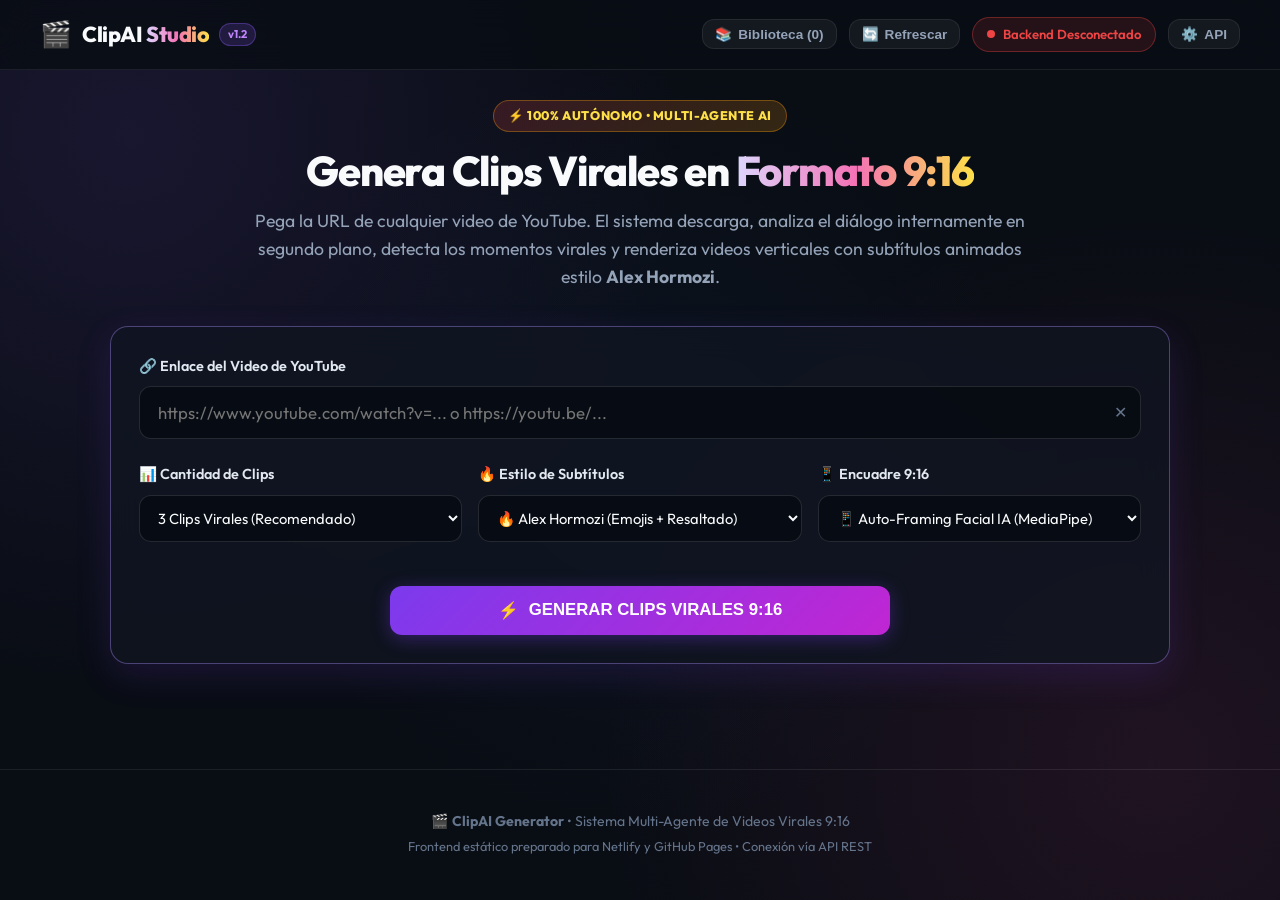
<file: index.html>
<!DOCTYPE html>
<html lang="es">
<head>
    <meta charset="UTF-8">
    <meta name="viewport" content="width=device-width, initial-scale=1.0">
    <title>ClipAI Generator — Generador Autónomo de Clips Virales 9:16</title>
    <meta name="description" content="Transforma videos largos de YouTube en clips virales verticales 9:16 con subtítulos dinámicos estilo Alex Hormozi para TikTok, Shorts y Reels.">
    
    <!-- Open Graph / Meta Social -->
    <meta property="og:title" content="ClipAI Generator — De YouTube a Clips Virales en 1 Clic">
    <meta property="og:description" content="Motor autónomo multi-agente para generar shorts 9:16 con subtítulos animados e inteligencia artificial.">
    <meta property="og:type" content="website">

    <!-- Google Fonts: Outfit & JetBrains Mono -->
    <link rel="preconnect" href="https://fonts.googleapis.com">
    <link rel="preconnect" href="https://fonts.gstatic.com" crossorigin>
    <link href="https://fonts.googleapis.com/css2?family=JetBrains+Mono:wght@400;600&family=Outfit:wght@300;400;500;600;700;800&display=swap" rel="stylesheet">

    <!-- Stylesheet -->
    <link rel="stylesheet" href="styles.css">
</head>
<body>

    <!-- Header / Navbar -->
    <header class="navbar">
        <div class="nav-container">
            <div class="brand">
                <span class="brand-icon">🎬</span>
                <span class="brand-name">ClipAI <span class="gradient-text">Studio</span></span>
                <span class="badge-tag">v1.2</span>
            </div>
            <div class="nav-actions">
                <button id="btnNavLibrary" class="btn-icon" title="Ver Biblioteca de Clips">
                    📚 <span class="btn-text">Biblioteca (<span id="libraryCountBadge">0</span>)</span>
                </button>
                <button id="refresh-library-btn" class="btn-icon" title="Refrescar Biblioteca">
                    🔄 <span class="btn-text">Refrescar</span>
                </button>
                <div id="backendStatusPill" class="status-pill status-checking">
                    <span class="status-dot"></span>
                    <span id="backendStatusText">Verificando Backend...</span>
                </div>
                <button id="btnOpenConfig" class="btn-icon" title="Configurar URL del Backend">
                    ⚙️ <span class="btn-text">API</span>
                </button>
            </div>
        </div>
    </header>

    <!-- Main Container -->
    <main class="main-content">

        <!-- Hero Section -->
        <section class="hero-section">
            <div class="hero-badge">⚡ 100% AUTÓNOMO • MULTI-AGENTE AI</div>
            <h1 class="hero-title">Genera Clips Virales en <span class="gradient-text">Formato 9:16</span></h1>
            <p class="hero-desc">
                Pega la URL de cualquier video de YouTube. El sistema descarga, analiza el diálogo internamente en segundo plano, detecta los momentos virales y renderiza videos verticales con subtítulos animados estilo <strong>Alex Hormozi</strong>.
            </p>
        </section>

        <!-- Generation Studio Form Card -->
        <section class="card glass-card form-card">
            <form id="clipForm" autocomplete="off">
                <div class="form-group input-hero-group">
                    <label for="ytUrl">🔗 Enlace del Video de YouTube</label>
                    <div class="input-wrapper">
                        <input 
                            type="url" 
                            id="ytUrl" 
                            placeholder="https://www.youtube.com/watch?v=... o https://youtu.be/..." 
                            required
                        >
                        <button type="button" id="btnClearUrl" class="btn-clear" title="Limpiar campo">✕</button>
                    </div>
                </div>

                <div class="form-grid">
                    <div class="form-group">
                        <label for="maxClips">📊 Cantidad de Clips</label>
                        <select id="maxClips">
                            <option value="1">1 Clip (Ultrarrápido)</option>
                            <option value="2">2 Clips</option>
                            <option value="3" selected>3 Clips Virales (Recomendado)</option>
                            <option value="4">4 Clips</option>
                            <option value="5">5 Clips</option>
                        </select>
                    </div>

                    <div class="form-group">
                        <label for="subtitleStyle">🔥 Estilo de Subtítulos</label>
                        <select id="subtitleStyle">
                            <option value="alex_hormozi" selected>🔥 Alex Hormozi (Emojis + Resaltado)</option>
                            <option value="alex_hormozi_green">🚀 Hormozi Verde Neón</option>
                            <option value="tiktok_yellow">🟡 TikTok Amarillo Clásico</option>
                            <option value="neon_cyan">💎 Cian Neón Alto Contraste</option>
                            <option value="clean_white">⚪ Blanco Minimalista</option>
                        </select>
                    </div>

                    <div class="form-group">
                        <label for="layoutMode">📱 Encuadre 9:16</label>
                        <select id="layoutMode">
                            <option value="autoframing" selected>📱 Auto-Framing Facial IA (MediaPipe)</option>
                            <option value="blur_bg">🌌 Fondo Desenfocado Dinámico</option>
                            <option value="crop">✂️ Recorte Centrado 9:16</option>
                        </select>
                    </div>
                </div>

                <div class="form-submit">
                    <button type="submit" id="btnSubmit" class="btn-primary btn-glow">
                        <span class="btn-icon-label">⚡</span>
                        <span id="btnSubmitText">GENERAR CLIPS VIRALES 9:16</span>
                    </button>
                </div>
            </form>
        </section>

        <!-- Live Progress Section (Hidden by default) -->
        <section id="progressSection" class="card glass-card progress-card hidden">
            <div class="progress-header">
                <div class="progress-title-wrap">
                    <span class="spinner-pulse"></span>
                    <h3 id="progressTitle" class="progress-title">Procesando video con IA...</h3>
                </div>
                <span id="progressPercent" class="progress-percent">0%</span>
            </div>

            <!-- Progress Bar -->
            <div class="progress-track">
                <div id="progressBar" class="progress-fill"></div>
            </div>

            <!-- 4-Step Visual Tracker -->
            <div class="steps-tracker">
                <div id="step1" class="step-item">
                    <div class="step-circle">1</div>
                    <span class="step-label">📥 Descarga HD</span>
                </div>
                <div class="step-line"></div>
                <div id="step2" class="step-item">
                    <div class="step-circle">2</div>
                    <span class="step-label">🎙️ Whisper IA</span>
                </div>
                <div class="step-line"></div>
                <div id="step3" class="step-item">
                    <div class="step-circle">3</div>
                    <span class="step-label">🔥 Momentos Virales</span>
                </div>
                <div class="step-line"></div>
                <div id="step4" class="step-item">
                    <div class="step-circle">4</div>
                    <span class="step-label">🎬 Render 9:16</span>
                </div>
            </div>

            <p id="progressMessage" class="progress-message">Iniciando pipeline de corte y renderizado...</p>
        </section>

        <!-- Error Card (Hidden by default) -->
        <section id="errorSection" class="card error-card hidden">
            <div class="error-icon">⚠️</div>
            <div class="error-body">
                <h4 class="error-title">Ocurrió un inconveniente</h4>
                <p id="errorMessageText" class="error-text">No se pudo conectar con el servidor.</p>
            </div>
            <button id="btnRetry" class="btn-secondary">Reintentar</button>
        </section>

        <!-- Results Gallery Section (Hidden by default until generation or library load) -->
        <section id="resultsSection" class="results-section hidden">
            <div class="results-banner">
                <div id="resultsBannerIcon" class="results-banner-icon">📚</div>
                <div class="results-banner-content">
                    <h2 id="resultsTitle" class="results-title">📚 Biblioteca de Clips Virales 9:16</h2>
                    <p id="resultsSubtitle" class="results-subtitle">
                        Videos recortados a 9:16 vertical con subtítulos quemados y ganchos optimizados.
                    </p>
                </div>
                <div class="results-banner-actions">
                    <button id="btnBannerRefresh" class="btn-secondary" title="Actualizar lista de clips">🔄 Actualizar</button>
                    <button id="btnNewVideo" class="btn-secondary">✨ Nuevo Video</button>
                </div>
            </div>

            <!-- Library Search & Toolbar -->
            <div class="library-toolbar">
                <div class="library-search-wrapper">
                    <input 
                        type="text" 
                        id="librarySearchInput" 
                        class="library-search-input" 
                        placeholder="🔍 Filtrar clips por título, gancho o nicho..."
                    >
                </div>
                <span id="libraryFilteredCount" class="library-filtered-count">Cargando clips...</span>
            </div>

            <!-- Grid of Rendered Clips (compatible with both clipsGallery and clips-grid) -->
            <div id="clipsGallery" class="clips-gallery clips-grid">
                <!-- Dynamically generated clip cards will be inserted here -->
            </div>
            <div id="clips-grid" class="hidden"></div>
        </section>

    </main>

    <!-- Footer -->
    <footer class="footer">
        <p>🎬 <strong>ClipAI Generator</strong> • Sistema Multi-Agente de Videos Virales 9:16</p>
        <p class="footer-sub">Frontend estático preparado para Netlify y GitHub Pages • Conexión vía API REST</p>
    </footer>

    <!-- Settings Modal -->
    <div id="configModal" class="modal-backdrop hidden">
        <div class="modal-card">
            <div class="modal-header">
                <h3>⚙️ Configuración del Backend</h3>
                <button id="btnCloseModal" class="btn-close">✕</button>
            </div>
            <div class="modal-body">
                <p class="modal-desc">
                    Especifica la URL pública o local del backend FastAPI donde está ejecutándose el servicio de renderizado (FastAPI / Uvicorn).
                </p>
                <div class="form-group">
                    <label for="apiUrlInput">URL del Backend (API Base URL):</label>
                    <input type="url" id="apiUrlInput" placeholder="http://localhost:8000" value="http://localhost:8000">
                    <small class="help-text">Ejemplo local: <code>http://localhost:8000</code> | Remoto: <code>https://tu-backend.onrender.com</code></small>
                </div>
            </div>
            <div class="modal-footer">
                <button id="btnSaveConfig" class="btn-primary">Guardar y Probar</button>
            </div>
        </div>
    </div>

    <!-- Toast Notification -->
    <div id="toast" class="toast hidden">
        <span id="toastIcon">📋</span>
        <span id="toastMsg">Copiado al portapapeles</span>
    </div>

    <!-- Application Script -->
    <script src="app.js"></script>
</body>
</html>
</file>
<file: styles.css>
/* ==========================================================================
   ClipAI Generator — Stylesheet (Pure CSS3 Dark Mode)
   Modern, responsive, glassmorphism UI for Netlify / Web
   ========================================================================== */

:root {
    --bg-dark: #090D14;
    --bg-card: rgba(17, 22, 34, 0.75);
    --bg-card-hover: rgba(23, 29, 45, 0.9);
    --border-color: rgba(255, 255, 255, 0.08);
    --border-highlight: rgba(167, 139, 250, 0.4);
    
    --primary-gradient: linear-gradient(135deg, #7C3AED 0%, #C026D3 100%);
    --accent-glow: rgba(124, 58, 237, 0.35);
    
    --text-primary: #F8FAFC;
    --text-secondary: #94A3B8;
    --text-muted: #64748B;
    --accent-purple: #C084FC;
    --accent-pink: #F472B6;
    --accent-gold: #FDE047;
    --accent-green: #34D399;
    --accent-red: #EF4444;

    --font-sans: 'Outfit', -apple-system, BlinkMacSystemFont, 'Segoe UI', Roboto, sans-serif;
    --font-mono: 'JetBrains Mono', monospace;

    --radius-sm: 8px;
    --radius-md: 12px;
    --radius-lg: 18px;
    --radius-full: 9999px;

    --transition-fast: 0.2s ease;
    --transition-smooth: 0.3s cubic-bezier(0.16, 1, 0.3, 1);
}

/* Reset & Base Setup */
*, *::before, *::after {
    box-sizing: border-box;
    margin: 0;
    padding: 0;
}

body {
    background-color: var(--bg-dark);
    background-image: 
        radial-gradient(circle at 10% 15%, rgba(139, 92, 246, 0.12) 0%, transparent 40%),
        radial-gradient(circle at 90% 85%, rgba(236, 72, 153, 0.10) 0%, transparent 40%),
        radial-gradient(circle at 50% 50%, rgba(59, 130, 246, 0.05) 0%, transparent 50%);
    background-attachment: fixed;
    color: var(--text-primary);
    font-family: var(--font-sans);
    min-height: 100vh;
    line-height: 1.6;
    -webkit-font-smoothing: antialiased;
}

/* Typography Utilities */
.gradient-text {
    background: linear-gradient(90deg, #DDD6FE 0%, #F472B6 50%, #FDE047 100%);
    -webkit-background-clip: text;
    background-clip: text;
    -webkit-text-fill-color: transparent;
}

/* Navigation Bar */
.navbar {
    position: sticky;
    top: 0;
    z-index: 100;
    background: rgba(9, 13, 20, 0.85);
    -webkit-backdrop-filter: blur(16px);
    backdrop-filter: blur(16px);
    border-bottom: 1px solid var(--border-color);
    padding: 14px 24px;
}

.nav-container {
    max-width: 1200px;
    margin: 0 auto;
    display: flex;
    justify-content: space-between;
    align-items: center;
}

.brand {
    display: flex;
    align-items: center;
    gap: 10px;
}

.brand-icon {
    font-size: 1.6rem;
}

.brand-name {
    font-size: 1.35rem;
    font-weight: 800;
    letter-spacing: -0.02em;
}

.badge-tag {
    font-size: 0.7rem;
    font-weight: 700;
    background: rgba(139, 92, 246, 0.18);
    color: var(--accent-purple);
    border: 1px solid rgba(139, 92, 246, 0.35);
    padding: 2px 8px;
    border-radius: var(--radius-full);
}

.nav-actions {
    display: flex;
    align-items: center;
    gap: 12px;
}

/* Status Pill */
.status-pill {
    display: inline-flex;
    align-items: center;
    gap: 8px;
    padding: 6px 14px;
    border-radius: var(--radius-full);
    font-size: 0.82rem;
    font-weight: 600;
    border: 1px solid var(--border-color);
    background: rgba(255, 255, 255, 0.04);
}

.status-dot {
    width: 8px;
    height: 8px;
    border-radius: 50%;
}

.status-online {
    background: rgba(16, 185, 129, 0.12);
    border-color: rgba(16, 185, 129, 0.35);
    color: var(--accent-green);
}

.status-online .status-dot {
    background: var(--accent-green);
    box-shadow: 0 0 10px var(--accent-green);
}

.status-offline {
    background: rgba(239, 68, 68, 0.12);
    border-color: rgba(239, 68, 68, 0.35);
    color: var(--accent-red);
}

.status-offline .status-dot {
    background: var(--accent-red);
}

.status-checking {
    color: var(--text-muted);
}

.status-checking .status-dot {
    background: #EAB308;
    animation: pulse 1.5s infinite;
}

/* Buttons */
.btn-primary {
    background: var(--primary-gradient);
    color: #FFFFFF;
    font-weight: 700;
    font-size: 1rem;
    border: none;
    border-radius: var(--radius-md);
    padding: 14px 28px;
    cursor: pointer;
    display: inline-flex;
    align-items: center;
    justify-content: center;
    gap: 10px;
    transition: var(--transition-smooth);
    box-shadow: 0 4px 18px var(--accent-glow);
    text-decoration: none;
}

.btn-primary:hover:not(:disabled) {
    transform: translateY(-2px);
    box-shadow: 0 8px 25px rgba(192, 38, 211, 0.5);
}

.btn-primary:disabled {
    opacity: 0.6;
    cursor: not-allowed;
    transform: none;
}

.btn-secondary {
    background: rgba(255, 255, 255, 0.08);
    color: var(--text-primary);
    font-weight: 600;
    font-size: 0.9rem;
    border: 1px solid var(--border-color);
    border-radius: var(--radius-md);
    padding: 10px 18px;
    cursor: pointer;
    transition: var(--transition-fast);
}

.btn-secondary:hover {
    background: rgba(255, 255, 255, 0.14);
    border-color: rgba(255, 255, 255, 0.2);
}

.btn-icon {
    background: rgba(255, 255, 255, 0.05);
    border: 1px solid var(--border-color);
    color: var(--text-secondary);
    border-radius: var(--radius-md);
    padding: 6px 12px;
    cursor: pointer;
    font-size: 0.85rem;
    font-weight: 600;
    display: flex;
    align-items: center;
    gap: 6px;
    transition: var(--transition-fast);
}

.btn-icon:hover {
    background: rgba(255, 255, 255, 0.1);
    color: var(--text-primary);
}

/* Main Layout */
.main-content {
    max-width: 1100px;
    margin: 0 auto;
    padding: 30px 20px 80px 20px;
}

/* Hero Section */
.hero-section {
    text-align: center;
    margin-bottom: 35px;
}

.hero-badge {
    display: inline-block;
    background: linear-gradient(135deg, rgba(239, 68, 68, 0.18) 0%, rgba(245, 158, 11, 0.18) 100%);
    border: 1px solid rgba(245, 158, 11, 0.35);
    color: var(--accent-gold);
    font-size: 0.78rem;
    font-weight: 800;
    padding: 5px 14px;
    border-radius: var(--radius-full);
    letter-spacing: 0.6px;
    margin-bottom: 14px;
}

.hero-title {
    font-size: 2.6rem;
    font-weight: 800;
    line-height: 1.18;
    letter-spacing: -0.03em;
    margin-bottom: 12px;
}

.hero-desc {
    color: var(--text-secondary);
    font-size: 1.1rem;
    max-width: 780px;
    margin: 0 auto;
}

/* Glassmorphism Cards */
.card {
    background: var(--bg-card);
    border: 1px solid var(--border-color);
    border-radius: var(--radius-lg);
    padding: 28px;
    margin-bottom: 25px;
    -webkit-backdrop-filter: blur(16px);
    backdrop-filter: blur(16px);
    box-shadow: 0 10px 30px -10px rgba(0, 0, 0, 0.5);
    transition: var(--transition-fast);
}

.form-card {
    border: 1px solid var(--border-highlight);
    box-shadow: 0 12px 35px rgba(124, 58, 237, 0.15);
}

/* Form Styles */
.form-group {
    margin-bottom: 20px;
}

.form-group label {
    display: block;
    font-size: 0.9rem;
    font-weight: 600;
    color: #E2E8F0;
    margin-bottom: 8px;
}

.input-hero-group {
    margin-bottom: 24px;
}

.input-wrapper {
    position: relative;
    display: flex;
    align-items: center;
}

.input-wrapper input {
    width: 100%;
    background: rgba(8, 11, 18, 0.85);
    border: 1.5px solid rgba(255, 255, 255, 0.12);
    border-radius: var(--radius-md);
    padding: 15px 45px 15px 18px;
    color: var(--text-primary);
    font-size: 1.05rem;
    font-family: inherit;
    transition: var(--transition-fast);
}

.input-wrapper input:focus {
    outline: none;
    border-color: var(--accent-purple);
    box-shadow: 0 0 0 3px rgba(167, 139, 250, 0.2);
}

.btn-clear {
    position: absolute;
    right: 14px;
    background: transparent;
    border: none;
    color: var(--text-muted);
    font-size: 1rem;
    cursor: pointer;
}

.btn-clear:hover {
    color: var(--text-primary);
}

.form-grid {
    display: grid;
    grid-template-columns: repeat(3, 1fr);
    gap: 16px;
    margin-bottom: 24px;
}

select {
    width: 100%;
    background: rgba(8, 11, 18, 0.85);
    border: 1.5px solid rgba(255, 255, 255, 0.12);
    border-radius: var(--radius-md);
    padding: 12px 14px;
    color: var(--text-primary);
    font-size: 0.92rem;
    font-family: inherit;
    cursor: pointer;
    transition: var(--transition-fast);
}

select:focus {
    outline: none;
    border-color: var(--accent-purple);
}

.form-submit {
    text-align: center;
}

.form-submit .btn-primary {
    width: 100%;
    max-width: 500px;
    font-size: 1.05rem;
}

/* Progress Section */
.progress-card {
    border-color: rgba(139, 92, 246, 0.3);
}

.progress-header {
    display: flex;
    justify-content: space-between;
    align-items: center;
    margin-bottom: 14px;
}

.progress-title-wrap {
    display: flex;
    align-items: center;
    gap: 10px;
}

.spinner-pulse {
    width: 12px;
    height: 12px;
    border-radius: 50%;
    background: var(--accent-purple);
    animation: pulse 1.2s infinite;
}

.progress-title {
    font-size: 1.15rem;
    font-weight: 700;
}

.progress-percent {
    font-family: var(--font-mono);
    font-size: 1.25rem;
    font-weight: 700;
    color: var(--accent-gold);
}

.progress-track {
    width: 100%;
    height: 10px;
    background: rgba(255, 255, 255, 0.08);
    border-radius: var(--radius-full);
    overflow: hidden;
    margin-bottom: 24px;
}

.progress-fill {
    width: 0%;
    height: 100%;
    background: var(--primary-gradient);
    border-radius: var(--radius-full);
    transition: width 0.4s ease;
    box-shadow: 0 0 12px rgba(192, 38, 211, 0.6);
}

/* 4-Step Tracker */
.steps-tracker {
    display: flex;
    align-items: center;
    justify-content: space-between;
    margin-bottom: 20px;
}

.step-item {
    display: flex;
    flex-direction: column;
    align-items: center;
    gap: 6px;
    opacity: 0.4;
    transition: var(--transition-fast);
}

.step-circle {
    width: 32px;
    height: 32px;
    border-radius: 50%;
    background: rgba(255, 255, 255, 0.08);
    border: 1px solid rgba(255, 255, 255, 0.15);
    display: flex;
    align-items: center;
    justify-content: center;
    font-weight: 700;
    font-size: 0.85rem;
}

.step-label {
    font-size: 0.78rem;
    font-weight: 600;
    color: var(--text-secondary);
}

.step-line {
    flex: 1;
    height: 2px;
    background: rgba(255, 255, 255, 0.08);
    margin: 0 8px;
    margin-bottom: 20px;
}

.step-item.active {
    opacity: 1;
}

.step-item.active .step-circle {
    background: var(--primary-gradient);
    border-color: transparent;
    color: #FFFFFF;
    box-shadow: 0 0 14px rgba(167, 139, 250, 0.6);
}

.step-item.active .step-label {
    color: var(--accent-gold);
}

.step-item.completed .step-circle {
    background: var(--accent-green);
    color: #090D14;
    border-color: transparent;
}

.progress-message {
    font-size: 0.95rem;
    color: var(--text-secondary);
    text-align: center;
    margin-top: 8px;
}

/* Error Card */
.error-card {
    background: rgba(239, 68, 68, 0.1);
    border-color: rgba(239, 68, 68, 0.35);
    display: flex;
    align-items: center;
    gap: 16px;
}

.error-icon {
    font-size: 2rem;
}

.error-body {
    flex: 1;
}

.error-title {
    color: var(--accent-red);
    font-size: 1.05rem;
    margin-bottom: 2px;
}

.error-text {
    color: var(--text-secondary);
    font-size: 0.9rem;
}

/* Results Gallery */
.results-section {
    margin-top: 35px;
}

.results-banner {
    background: linear-gradient(135deg, rgba(16, 185, 129, 0.15) 0%, rgba(5, 150, 105, 0.08) 100%);
    border: 1px solid rgba(16, 185, 129, 0.35);
    border-radius: var(--radius-lg);
    padding: 20px 26px;
    display: flex;
    align-items: center;
    gap: 18px;
    margin-bottom: 30px;
}

.results-banner-icon {
    font-size: 2.2rem;
}

.results-banner-content {
    flex: 1;
}

.results-title {
    color: var(--accent-green);
    font-size: 1.4rem;
    font-weight: 800;
    margin-bottom: 4px;
}

.results-subtitle {
    color: #CBD5E1;
    font-size: 0.95rem;
}

.results-banner-actions {
    display: flex;
    gap: 10px;
    align-items: center;
    flex-wrap: wrap;
}

.library-toolbar {
    margin-bottom: 24px;
    display: flex;
    gap: 14px;
    align-items: center;
    flex-wrap: wrap;
}

.library-search-wrapper {
    flex: 1;
    min-width: 260px;
}

.library-search-input {
    width: 100%;
    padding: 11px 16px;
    background: rgba(17, 24, 39, 0.7);
    border: 1px solid rgba(255, 255, 255, 0.12);
    border-radius: var(--radius-md);
    color: var(--text-primary);
    font-size: 0.9rem;
    transition: var(--transition-fast);
}

.library-search-input:focus {
    outline: none;
    border-color: var(--accent-purple);
    box-shadow: 0 0 10px rgba(139, 92, 246, 0.3);
}

.library-filtered-count {
    font-size: 0.85rem;
    color: var(--text-secondary);
    white-space: nowrap;
}

.clips-gallery,
.clips-grid,
#clips-grid {
    display: flex;
    flex-direction: column;
    gap: 30px;
}

.loading-spin {
    display: inline-block;
    animation: rotateSpin 0.75s linear infinite;
}

@keyframes rotateSpin {
    from { transform: rotate(0deg); }
    to { transform: rotate(360deg); }
}

/* Single Clip Card */
.clip-card {
    background: var(--bg-card);
    border: 1px solid var(--border-color);
    border-radius: var(--radius-lg);
    padding: 24px;
    display: grid;
    grid-template-columns: 320px 1fr;
    gap: 28px;
    align-items: start;
    box-shadow: 0 10px 30px rgba(0, 0, 0, 0.4);
    transition: var(--transition-fast);
}

.clip-card:hover {
    border-color: var(--border-highlight);
    transform: translateY(-2px);
}

/* 9:16 Vertical Video Frame */
.video-frame-9-16 {
    position: relative;
    width: 100%;
    aspect-ratio: 9 / 16;
    background: #000000;
    border-radius: 14px;
    overflow: hidden;
    border: 1px solid rgba(255, 255, 255, 0.12);
    box-shadow: 0 12px 28px rgba(0, 0, 0, 0.6);
}

.video-frame-9-16 video {
    width: 100%;
    height: 100%;
    object-fit: cover;
    display: block;
}

/* Clip Meta Column */
.clip-info {
    display: flex;
    flex-direction: column;
    height: 100%;
}

.clip-header-meta {
    display: flex;
    justify-content: space-between;
    align-items: center;
    margin-bottom: 12px;
    flex-wrap: wrap;
    gap: 8px;
}

.meta-badges {
    display: flex;
    gap: 6px;
    flex-wrap: wrap;
}

.badge {
    display: inline-block;
    padding: 4px 10px;
    border-radius: var(--radius-sm);
    font-size: 0.8rem;
    font-weight: 600;
}

.badge-gray {
    background: rgba(255, 255, 255, 0.06);
    border: 1px solid rgba(255, 255, 255, 0.1);
    color: #CBD5E1;
}

.badge-score {
    background: linear-gradient(135deg, #DC2626 0%, #EA580C 50%, #D97706 100%);
    color: #FFFFFF;
    font-weight: 700;
    border-radius: var(--radius-full);
    padding: 4px 12px;
    box-shadow: 0 0 12px rgba(234, 88, 12, 0.4);
}

.clip-title {
    font-size: 1.35rem;
    font-weight: 800;
    line-height: 1.3;
    margin-bottom: 8px;
    color: var(--text-primary);
}

.clip-hook {
    color: var(--accent-purple);
    font-size: 0.95rem;
    margin-bottom: 16px;
    line-height: 1.4;
}

/* Copy Box */
.copy-box {
    background: rgba(8, 11, 18, 0.95);
    border: 1px solid rgba(255, 255, 255, 0.08);
    border-radius: var(--radius-md);
    padding: 14px 16px;
    margin-bottom: 20px;
}

.copy-box-header {
    display: flex;
    justify-content: space-between;
    align-items: center;
    flex-wrap: wrap;
    gap: 8px;
    margin-bottom: 8px;
}

.copy-box-title {
    font-size: 0.82rem;
    font-weight: 700;
    color: var(--text-secondary);
    text-transform: uppercase;
    letter-spacing: 0.5px;
}

.copy-platform-btns {
    display: flex;
    align-items: center;
    gap: 6px;
    flex-wrap: wrap;
}

.btn-copy-action {
    background: rgba(139, 92, 246, 0.15);
    border: 1px solid rgba(139, 92, 246, 0.3);
    color: var(--accent-purple);
    font-size: 0.78rem;
    font-weight: 700;
    padding: 4px 10px;
    border-radius: var(--radius-sm);
    cursor: pointer;
    transition: var(--transition-fast);
}

.btn-copy-action:hover {
    background: rgba(139, 92, 246, 0.3);
    color: #FFFFFF;
}

.btn-copy-tiktok:hover {
    background: rgba(0, 242, 234, 0.25);
    border-color: #00f2fe;
    color: #ffffff;
}

.btn-copy-reels:hover {
    background: rgba(225, 48, 108, 0.25);
    border-color: #E1306C;
    color: #ffffff;
}

.btn-copy-shorts:hover {
    background: rgba(255, 0, 0, 0.25);
    border-color: #FF0000;
    color: #ffffff;
}

.copy-text {
    font-family: var(--font-mono);
    font-size: 0.84rem;
    color: #E2E8F0;
    white-space: pre-wrap;
    max-height: 130px;
    overflow-y: auto;
    line-height: 1.5;
}

/* Clip Actions */
.clip-actions {
    display: flex;
    gap: 12px;
    margin-top: auto;
}

.clip-actions .btn-primary {
    flex: 1;
    padding: 12px 20px;
    font-size: 0.95rem;
}

/* Footer */
.footer {
    text-align: center;
    padding: 40px 20px;
    border-top: 1px solid var(--border-color);
    color: var(--text-muted);
    font-size: 0.88rem;
}

.footer-sub {
    font-size: 0.8rem;
    margin-top: 4px;
}

/* Modal */
.modal-backdrop {
    position: fixed;
    top: 0;
    left: 0;
    width: 100%;
    height: 100%;
    background: rgba(0, 0, 0, 0.75);
    -webkit-backdrop-filter: blur(8px);
    backdrop-filter: blur(8px);
    display: flex;
    align-items: center;
    justify-content: center;
    z-index: 1000;
    padding: 20px;
}

.modal-card {
    background: #111622;
    border: 1px solid var(--border-highlight);
    border-radius: var(--radius-lg);
    width: 100%;
    max-width: 500px;
    padding: 24px;
    box-shadow: 0 20px 40px rgba(0, 0, 0, 0.8);
}

.modal-header {
    display: flex;
    justify-content: space-between;
    align-items: center;
    margin-bottom: 16px;
}

.btn-close {
    background: transparent;
    border: none;
    color: var(--text-muted);
    font-size: 1.2rem;
    cursor: pointer;
}

.modal-desc {
    color: var(--text-secondary);
    font-size: 0.88rem;
    margin-bottom: 16px;
}

.modal-footer {
    display: flex;
    justify-content: flex-end;
    margin-top: 20px;
}

/* Toast */
.toast {
    position: fixed;
    bottom: 28px;
    right: 28px;
    background: #1E293B;
    border: 1px solid var(--accent-purple);
    color: #FFFFFF;
    font-size: 0.9rem;
    font-weight: 600;
    padding: 12px 20px;
    border-radius: var(--radius-md);
    display: flex;
    align-items: center;
    gap: 10px;
    box-shadow: 0 10px 25px rgba(0, 0, 0, 0.5);
    z-index: 2000;
    animation: slideUp 0.3s ease;
}

/* Visibility Helper */
.hidden {
    display: none !important;
}

/* Keyframes */
@keyframes pulse {
    0%, 100% { transform: scale(1); opacity: 1; }
    50% { transform: scale(1.15); opacity: 0.6; }
}

@keyframes slideUp {
    from { transform: translateY(20px); opacity: 0; }
    to { transform: translateY(0); opacity: 1; }
}

/* Responsive Media Queries */
@media (max-width: 900px) {
    .clip-card {
        grid-template-columns: 1fr;
        justify-items: center;
    }
    
    .video-frame-9-16 {
        max-width: 320px;
    }

    .clip-info {
        width: 100%;
    }
}

@media (max-width: 768px) {
    .hero-title {
        font-size: 2rem;
    }

    .form-grid {
        grid-template-columns: 1fr;
        gap: 12px;
    }

    .steps-tracker {
        overflow-x: auto;
        padding-bottom: 6px;
    }

    .step-label {
        font-size: 0.7rem;
    }

    .results-banner {
        flex-direction: column;
        text-align: center;
    }
}
</file>
